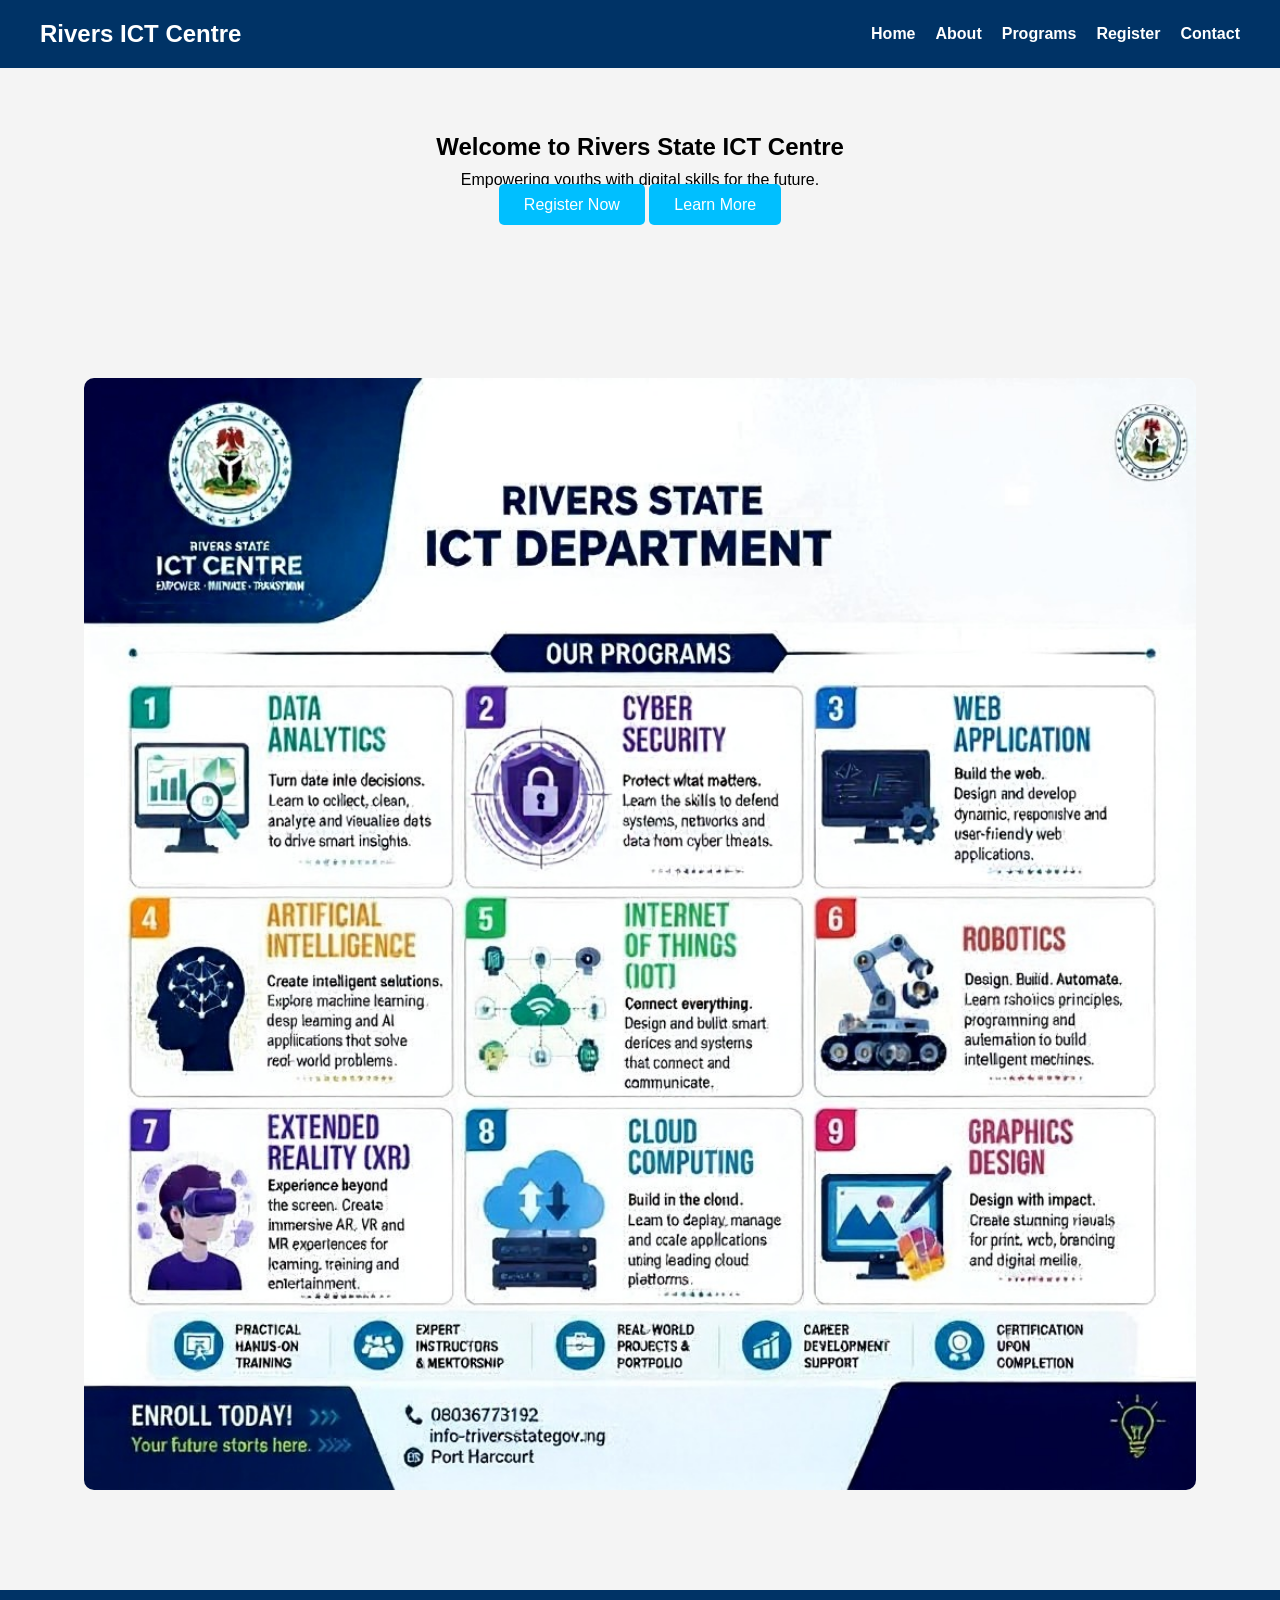
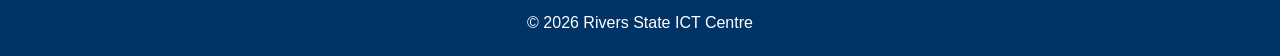
<file: index.html>
<!DOCTYPE html>
<html lang="en">
<head>
    <meta charset="UTF-8">
    <meta name="viewport" content="width=device-width, initial-scale=1.0">
    <title>Rivers State ICT Centre</title>
    <link rel="stylesheet" href="style.css">
</head>
<body class="home-page">

    <header>
        <nav class="navbar">
            <h1>Rivers ICT Centre</h1>

            <ul class="nav-links">
                <li><a href="index.html">Home</a></li>
                <li><a href="about.html">About</a></li>
                <li><a href="programs.html">Programs</a></li>
                <li><a href="register.html">Register</a></li>
                <li><a href="contact.html">Contact</a></li>
            </ul>
        </nav>
    </header>

    
    <section class="first" id="home">
        <div class="first-text">
            <h2>Welcome to Rivers State ICT Centre</h2>
            <p>Empowering youths with digital skills for the future.</p>
            <a href="register.html" class="btn">Register Now</a>
            <a href="about.html" class="btn btn-secondary">Learn More</a>
        </div>
    </section>

    <section class="slider">
        <img class="slide active" src="WhatsApp Image 1.jpeg" alt="Slide 1">
        <img class="slide" src="WhatsApp Image 3.jpeg" alt="Slide 3">
        <img class="slide" src="WhatsApp Image 2.jpeg" alt="Slide 2">
    </section>

    <footer>
        <p>© 2026 Rivers State ICT Centre</p>
    </footer>

    <script src="script.js"></script>
</body>
</html>
</file>
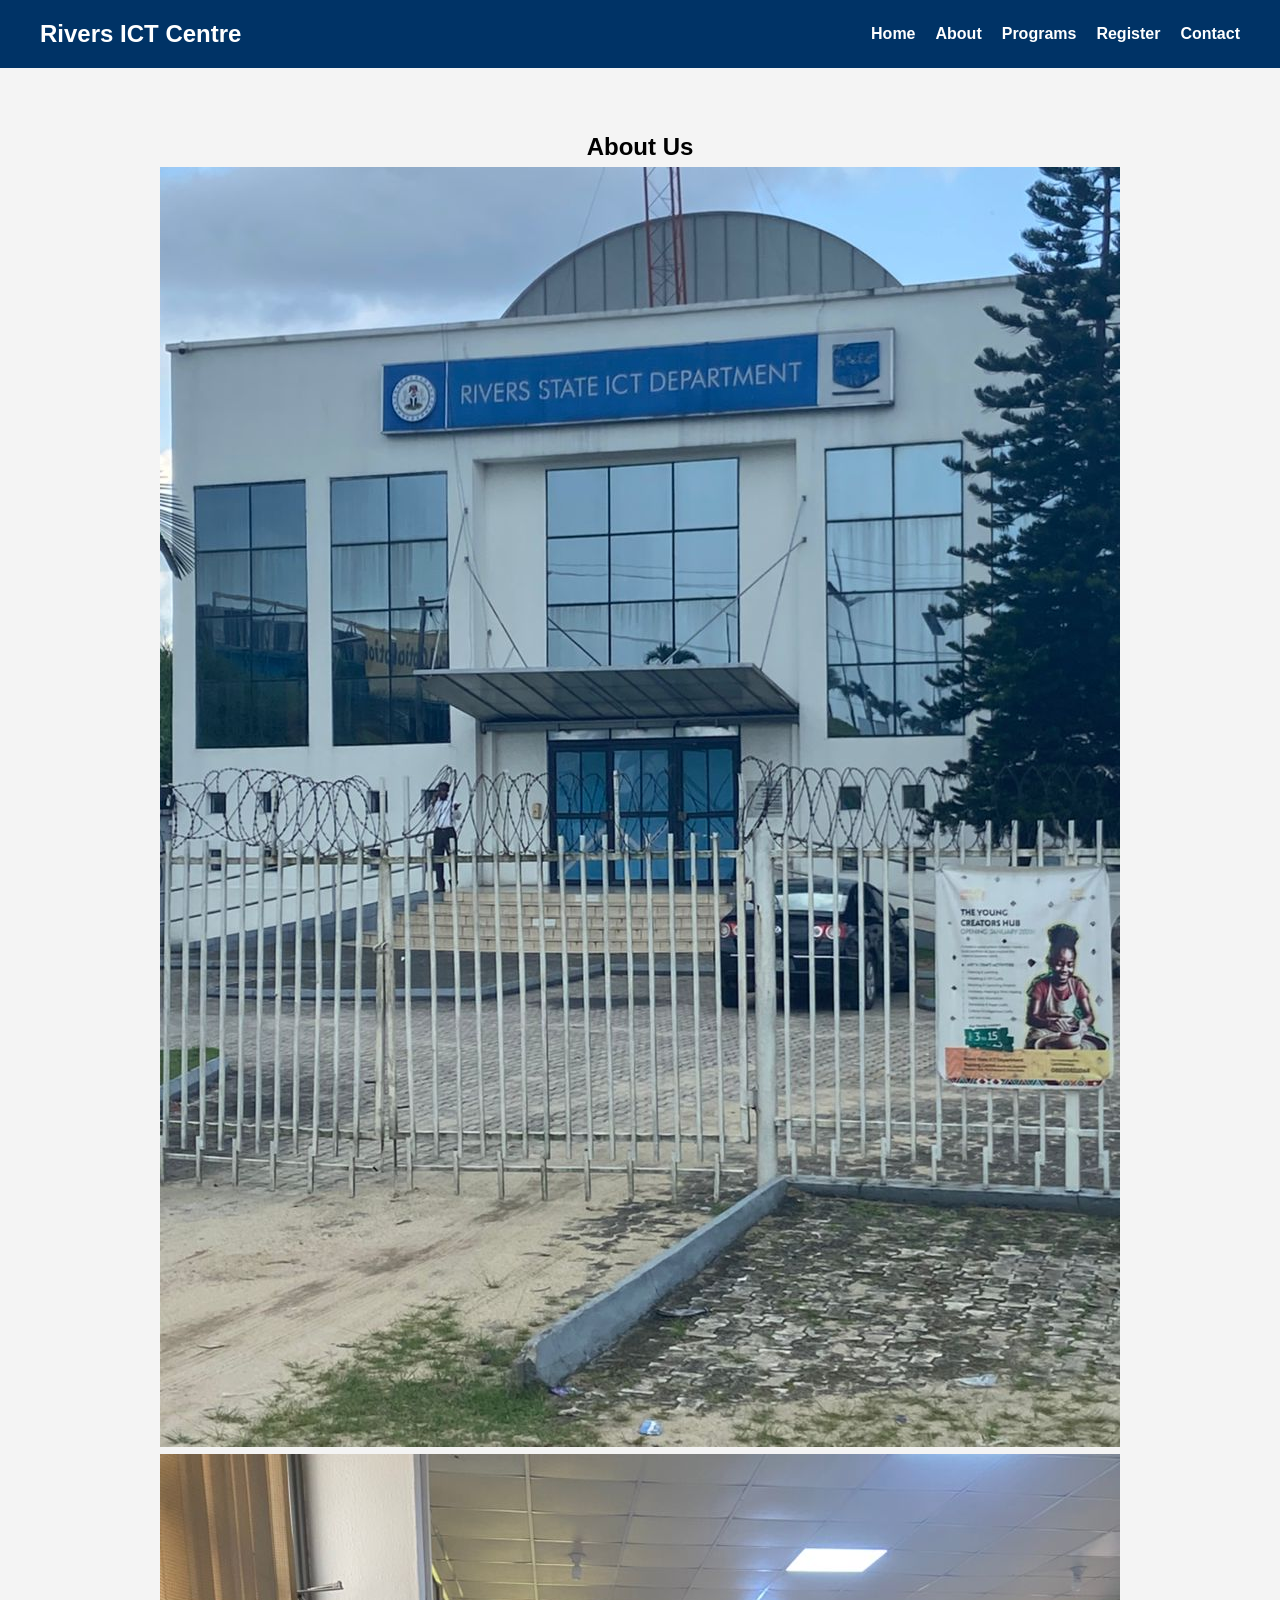
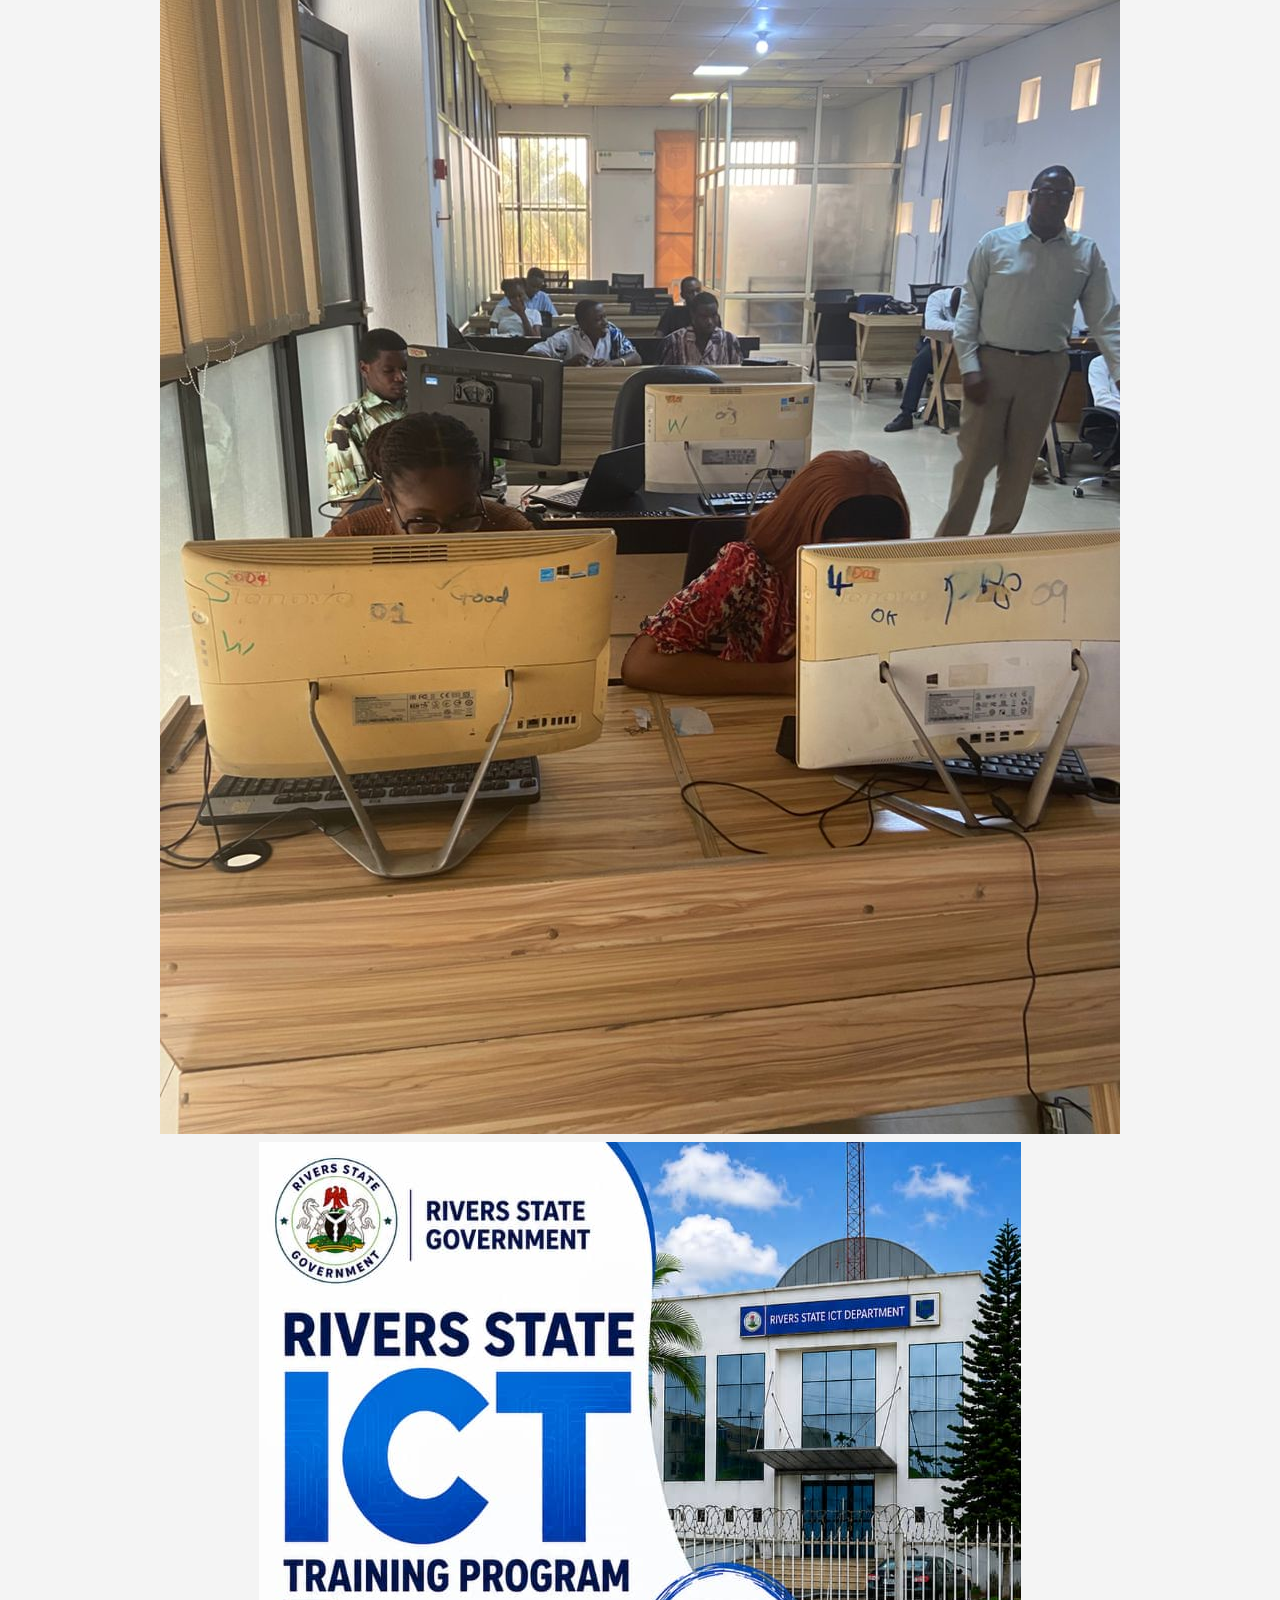
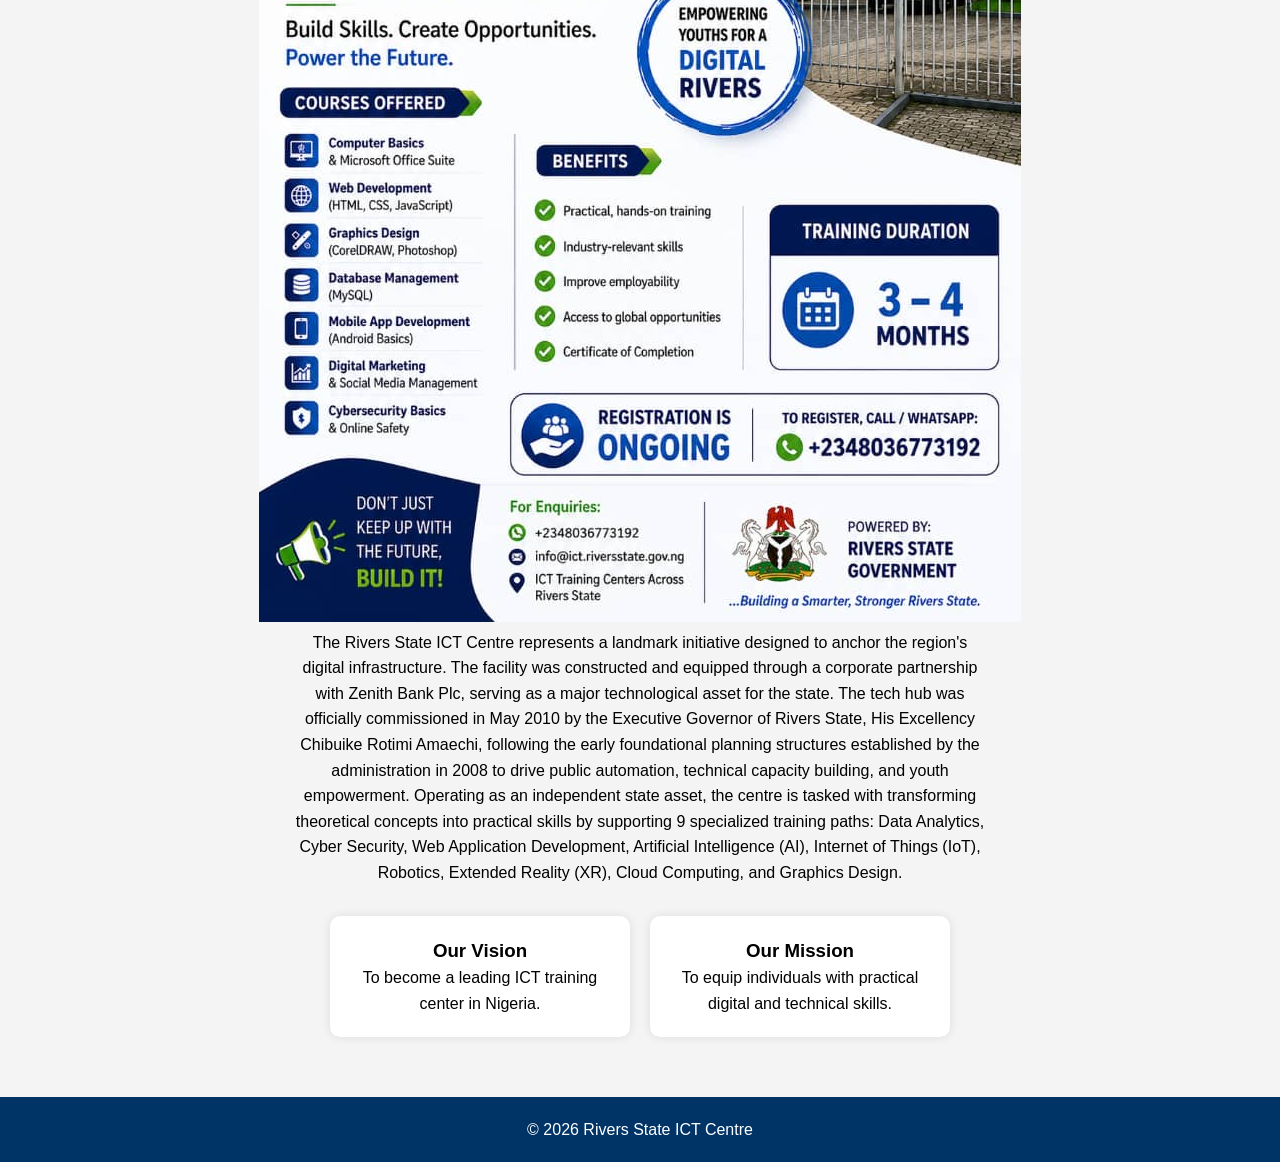
<file: about.html>
<!DOCTYPE html>
<html lang="en">
<head>
    <meta charset="UTF-8">
    <meta name="viewport" content="width=device-width, initial-scale=1.0">
    <title>About - Rivers State ICT Centre</title>
    <meta name="description" content="Learn about the Rivers State ICT Centre, its history, mission, and the specialized training paths offered to empower the digital future.">
    <link rel="stylesheet" href="style.css">
</head>
<body class="subpage">
    <header>
        <nav class="navbar">
            <h1>Rivers ICT Centre</h1>
            <ul class="nav-links">
                <li><a href="index.html">Home</a></li>
                <li><a href="about.html" aria-current="page">About</a></li>
                <li><a href="programs.html">Programs</a></li>
                <li><a href="register.html">Register</a></li>
                <li><a href="contact.html">Contact</a></li>
            </ul>
        </nav>
    </header>

    <main>
        <section class="about" id="about">
            <div class="stage">
                <h2 class="low" id="low">About Us</h2>
                <div class="about-images">
                    <img src="WhatsApp Image 2.jpeg" alt="ICT Centre Facility">
                    <img src="WhatsApp Image 3.jpeg" alt="Training Session">
                    <img src="WhatsApp Image4.jpeg" alt="Innovation Hub">
                </div>
                <div class="about-content">
                    <p>
                     The Rivers State ICT Centre represents a landmark initiative designed to anchor the region's digital infrastructure. The facility was constructed and equipped through a corporate partnership with Zenith Bank Plc, serving as a major technological asset for the state. The tech hub was officially commissioned in May 2010 by the Executive Governor of Rivers State, His Excellency Chibuike Rotimi Amaechi, following the early foundational planning structures established by the administration in 2008 to drive public automation, technical capacity building, and youth empowerment. Operating as an independent state asset, the centre is tasked with transforming theoretical concepts into practical skills by supporting 9 specialized training paths: Data Analytics, Cyber Security, Web Application Development, Artificial Intelligence (AI), Internet of Things (IoT), Robotics, Extended Reality (XR), Cloud Computing, and Graphics Design.
                    </p> 
                </div>
                
            </div>
            <div class="mission">
                <div class="box">
                    <h3>Our Vision</h3>
                    <p>To become a leading ICT training center in Nigeria.</p>
                </div>

                <div class="box">
                    <h3>Our Mission</h3>
                    <p>To equip individuals with practical digital and technical skills.</p>
                </div>
            </div>
        </section>
    </main>

    <footer>
        <p>© 2026 Rivers State ICT Centre</p>
    </footer>

    <script src="script.js"></script>
</body>
</html>
</file>
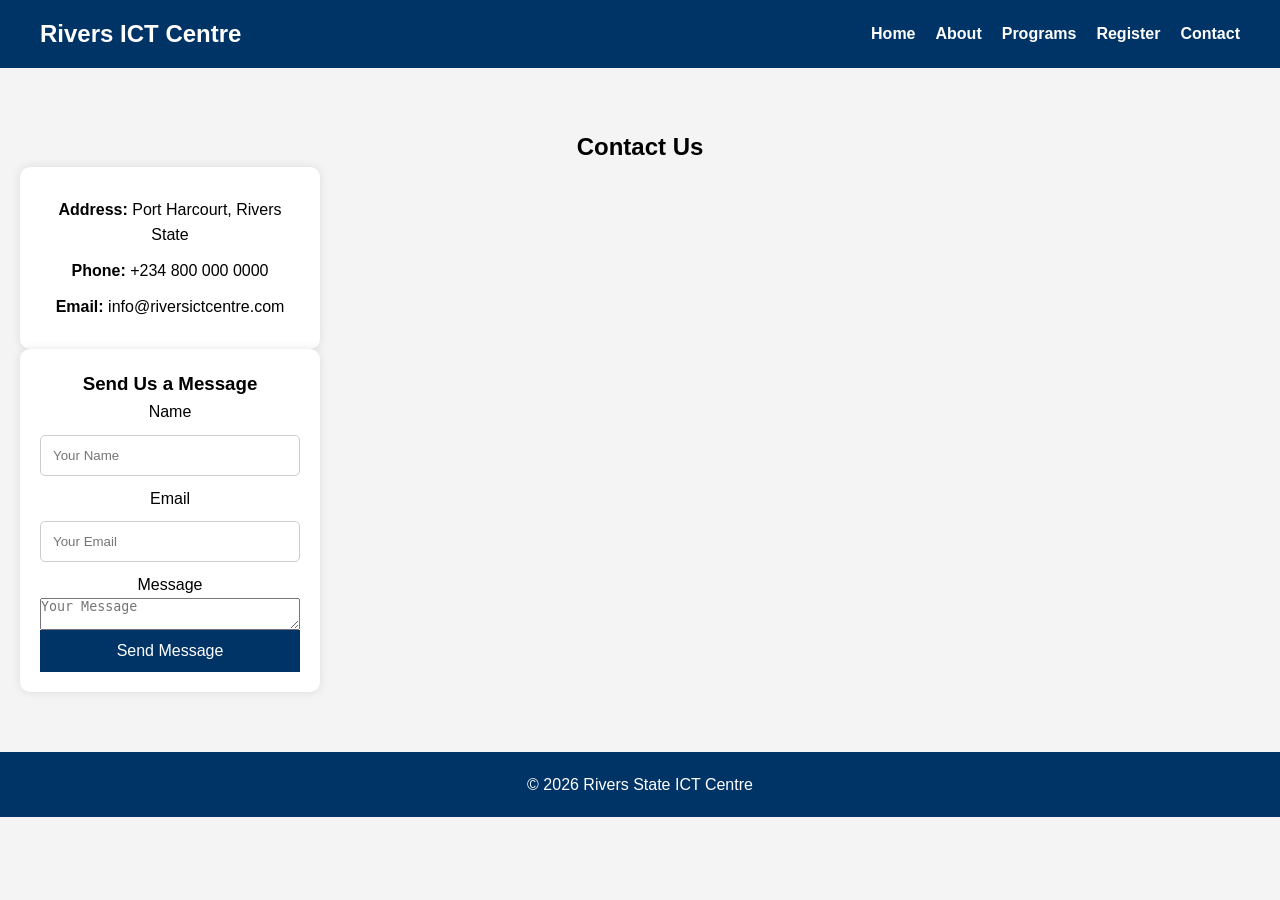
<file: contact.html>
<!DOCTYPE html>
<html lang="en">
<head>
    <meta charset="UTF-8">
    <meta name="viewport" content="width=device-width, initial-scale=1.0">
    <title>Contact - Rivers State ICT Centre</title>
    <link rel="stylesheet" href="style.css">
</head>
<body class="subpage">
    <header>
        <nav class="navbar">
            <h1>Rivers ICT Centre</h1>
            <ul class="nav-links">
                <li><a href="index.html">Home</a></li>
                <li><a href="about.html">About</a></li>
                <li><a href="programs.html">Programs</a></li>
                <li><a href="register.html">Register</a></li>
                <li><a href="contact.html">Contact</a></li>
            </ul>
        </nav>
    </header>

    <main>
        <section class="contact" id="contact">
            <h2>Contact Us</h2>
            <div class="stage">
            <div class="box">
                <p><strong>Address:</strong> Port Harcourt, Rivers State</p>
                <p><strong>Phone:</strong> +234 800 000 0000</p>
                <p><strong>Email:</strong> info@riversictcentre.com</p>
            </div>  
            <div class="box">
                <h3>Send Us a Message</h3>
                <form id="contactForm">
                    <label for="name">Name</label>
                    <input type="text" id="name" name="name" placeholder="Your Name" required>
                    <label for="email">Email</label>
                    <input type="email" id="email" name="email" placeholder="Your Email" required>
                    <label for="message">Message</label>
                    <textarea id="message" name="message" placeholder="Your Message" required></textarea>
                    <button type="submit">Send Message</button>
                </form>
            </div>
            </div>
        </section>
    </main>

    <footer>
        <p>© 2026 Rivers State ICT Centre</p>
    </footer>

    <script src="script.js"></script>
</body>
</html>
</file>
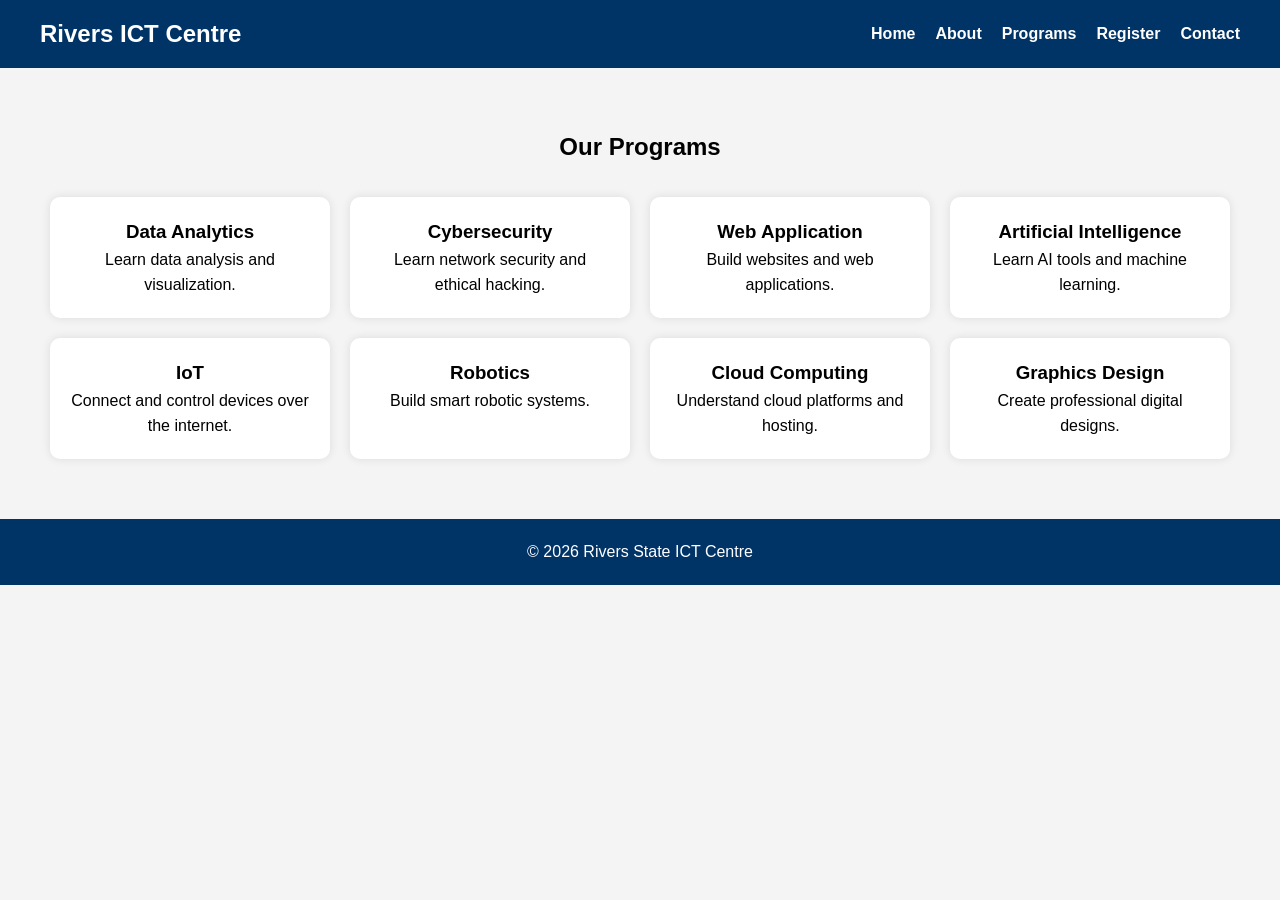
<file: programs.html>
<!DOCTYPE html>
<html lang="en">
<head>
    <meta charset="UTF-8">
    <meta name="viewport" content="width=device-width, initial-scale=1.0">
    <title>Programs - Rivers State ICT Centre</title>
    <link rel="stylesheet" href="style.css">
</head>
<body class="subpage">
    <header>
        <nav class="navbar">
            <h1>Rivers ICT Centre</h1>
            <ul class="nav-links">
                <li><a href="index.html">Home</a></li>
                <li><a href="about.html">About</a></li>
                <li><a href="programs.html">Programs</a></li>
                <li><a href="register.html">Register</a></li>
                <li><a href="contact.html">Contact</a></li>
            </ul>
        </nav>
    </header>

    <main>
        <section class="programs" id="programs">
            <h2>Our Programs</h2>

            <div class="program-container">

                <div class="card">
                    <h3>Data Analytics</h3>
                    <p>Learn data analysis and visualization.</p>
                </div>

                <div class="card">
                    <h3>Cybersecurity</h3>
                    <p>Learn network security and ethical hacking.</p>
                </div>

                <div class="card">
                    <h3>Web Application</h3>
                    <p>Build websites and web applications.</p>
                </div>

                <div class="card">
                    <h3>Artificial Intelligence</h3>
                    <p>Learn AI tools and machine learning.</p>
                </div>

                <div class="card">
                    <h3>IoT</h3>
                    <p>Connect and control devices over the internet.</p>
                </div>

                <div class="card">
                    <h3>Robotics</h3>
                    <p>Build smart robotic systems.</p>
                </div>

                <div class="card">
                    <h3>Cloud Computing</h3>
                    <p>Understand cloud platforms and hosting.</p>
                </div>

                <div class="card">
                    <h3>Graphics Design</h3>
                    <p>Create professional digital designs.</p>
                </div>

            </div>
        </section>
    </main>

    <footer>
        <p>© 2026 Rivers State ICT Centre</p>
    </footer>

    <script src="script.js"></script>
</body>
</html>
</file>
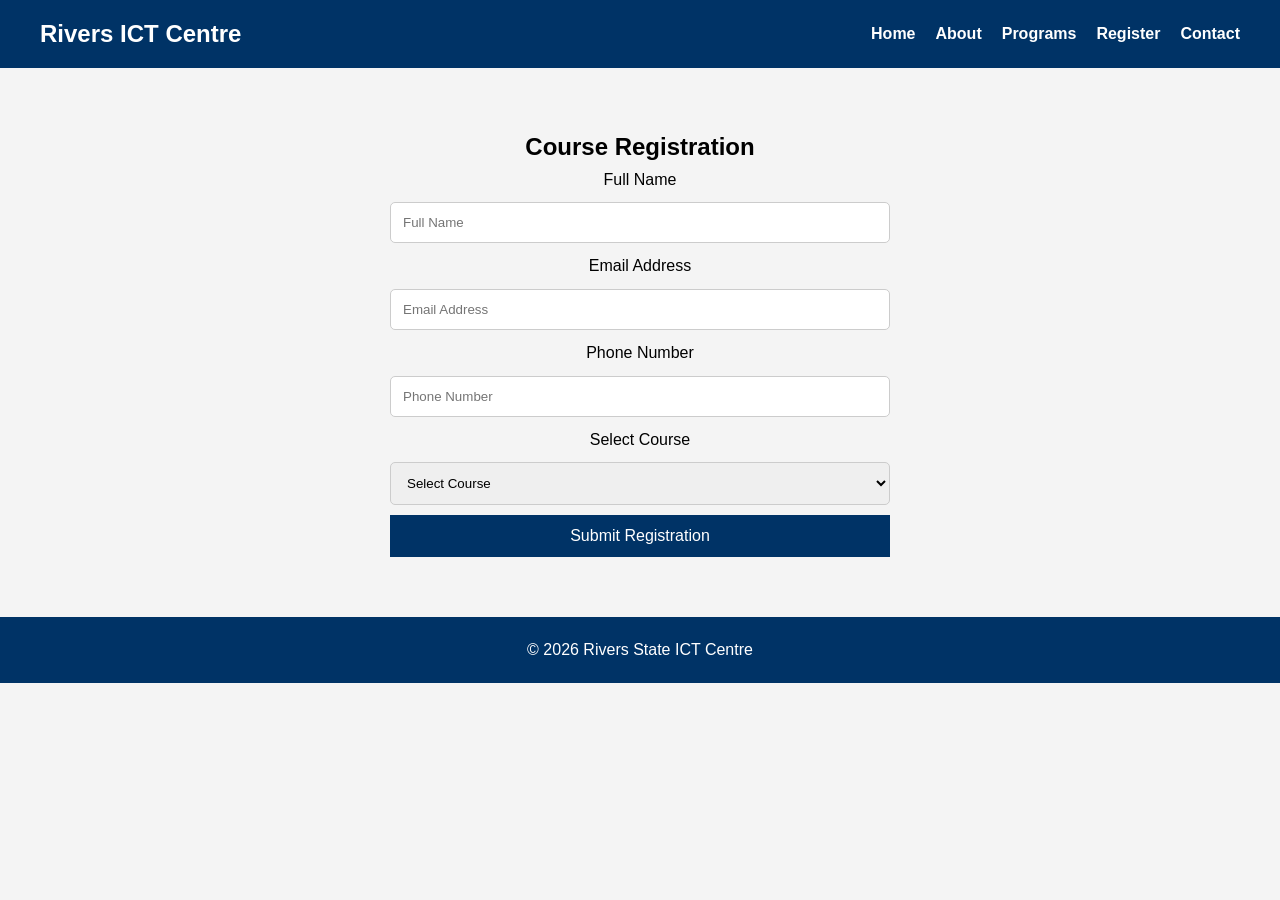
<file: register.html>
<!DOCTYPE html>
<html lang="en">
<head>
    <meta charset="UTF-8">
    <meta name="viewport" content="width=device-width, initial-scale=1.0">
    <title>Register - Rivers State ICT Centre</title>
    <link rel="stylesheet" href="style.css">
</head>
<body class="subpage">
    <header>
        <nav class="navbar">
            <h1>Rivers ICT Centre</h1>
            <ul class="nav-links">
                <li><a href="index.html">Home</a></li>
                <li><a href="about.html">About</a></li>
                <li><a href="programs.html">Programs</a></li>
                <li><a href="register.html">Register</a></li>
                <li><a href="contact.html">Contact</a></li>
            </ul>
        </nav>
    </header>

    <main>
        <section class="register" id="register">
            <h2>Course Registration</h2>

            <form id="registrationForm">
                <label for="name">Full Name</label>
                <input type="text" id="name" name="name" placeholder="Full Name" required>

                <label for="email">Email Address</label>
                <input type="email" id="email" name="email" placeholder="Email Address" required>

                <label for="phone">Phone Number</label>
                <input type="tel" id="phone" name="phone" placeholder="Phone Number" required>

                <label for="course">Select Course</label>
                <select id="course" required>
                    <option value="">Select Course</option>
                    <option>Data Analytics</option>
                    <option>Cybersecurity</option>
                    <option>Web Application</option>
                    <option>AI</option>
                    <option>IoT</option>
                    <option>Robotics</option>
                    <option>Cloud Computing</option>
                    <option>Graphics Design</option>
                </select>

                <button type="submit">Submit Registration</button>

            </form>
        </section>
    </main>

    <footer>
        <p>© 2026 Rivers State ICT Centre</p>
    </footer>

    <script src="script.js"></script>
</body>
</html>
</file>
<file: style.css>
*{
    margin:0;
    padding:0;
    box-sizing:border-box;
}

body{
    font-family:Arial, sans-serif;
    line-height:1.6;
    background:#f4f4f4;
}

/* Navbar */
.navbar{
    background:#003366;
    color:white;
    display:flex;
    justify-content:space-between;
    align-items:center;
    padding:15px 40px;
    position:sticky;
    top:0;
}

.nav-links{
    list-style:none;
    display:flex;
}

.nav-links li{
    margin-left:20px;
}

.nav-links a{
    color:white;
    text-decoration:none;
    font-weight:bold;
}

.nav-links a:hover{
    color:#00bfff;
}

/* Hero */
.hero{
    background:linear-gradient(rgba(0,0,0,0.6),
    rgba(0,0,0,0.6)),
    url('https://images.unsplash.com/photo-1522202176988-66273c2fd55f?q=80&w=1200&auto=format&fit=crop');
    
    height:90vh;
    background-size:cover;
    background-position:center;
    display:flex;
    justify-content:center;
    align-items:center;
    text-align:center;
    color:white;
}

.hero-text h2{
    font-size:50px;
}

.hero-text p{
    margin:20px 0;
    font-size:20px;
}

.btn{
    background:#00bfff;
    padding:12px 25px;
    color:white;
    text-decoration:none;
    border-radius:5px;
}

/* Slider */
.slider{
    position:relative;
    width:90%;
    margin:40px auto;
    overflow:hidden;
}

.slide{
    width:100%;
    display:none;
    border-radius:10px;
}

.slide.active{
    display:block;
}

/* Sections */
section{
    padding:60px 20px;
    text-align:center;
}

.about p{
    max-width:700px;
    margin:auto;
}

.mission{
    display:flex;
    justify-content:center;
    gap:20px;
    margin-top:30px;
    flex-wrap:wrap;
}

.box{
    background:white;
    padding:20px;
    width:300px;
    border-radius:10px;
    box-shadow:0 0 10px rgba(0,0,0,0.1);
}

/* Programs */
.program-container{
    display:flex;
    flex-wrap:wrap;
    justify-content:center;
    gap:20px;
    margin-top:30px;
}

.card{
    background:white;
    width:280px;
    padding:20px;
    border-radius:10px;
    box-shadow:0 0 10px rgba(0,0,0,0.1);
    transition:0.3s;
}

.card:hover{
    transform:translateY(-5px);
}

/* Form */
form{
    max-width:500px;
    margin:auto;
    display:flex;
    flex-direction:column;
}

form input,
form select{
    margin:10px 0;
    padding:12px;
    border:1px solid #ccc;
    border-radius:5px;
}

form button{
    padding:12px;
    border:none;
    background:#003366;
    color:white;
    font-size:16px;
    cursor:pointer;
}

form button:hover{
    background:#0055aa;
}

/* Contact */
.contact p{
    margin:10px 0;
}

/* Footer */
footer{
    background:#003366;
    color:white;
    text-align:center;
    padding:20px;
}

/* Responsive Design */
@media(max-width:768px){

    .navbar{
        flex-direction:column;
    }

    .nav-links{
        flex-direction:column;
        margin-top:10px;
    }

    .nav-links li{
        margin:10px 0;
    }

    .hero-text h2{
        font-size:35px;
    }

    .mission{
        flex-direction:column;
        align-items:center;
    }
}
</file>
